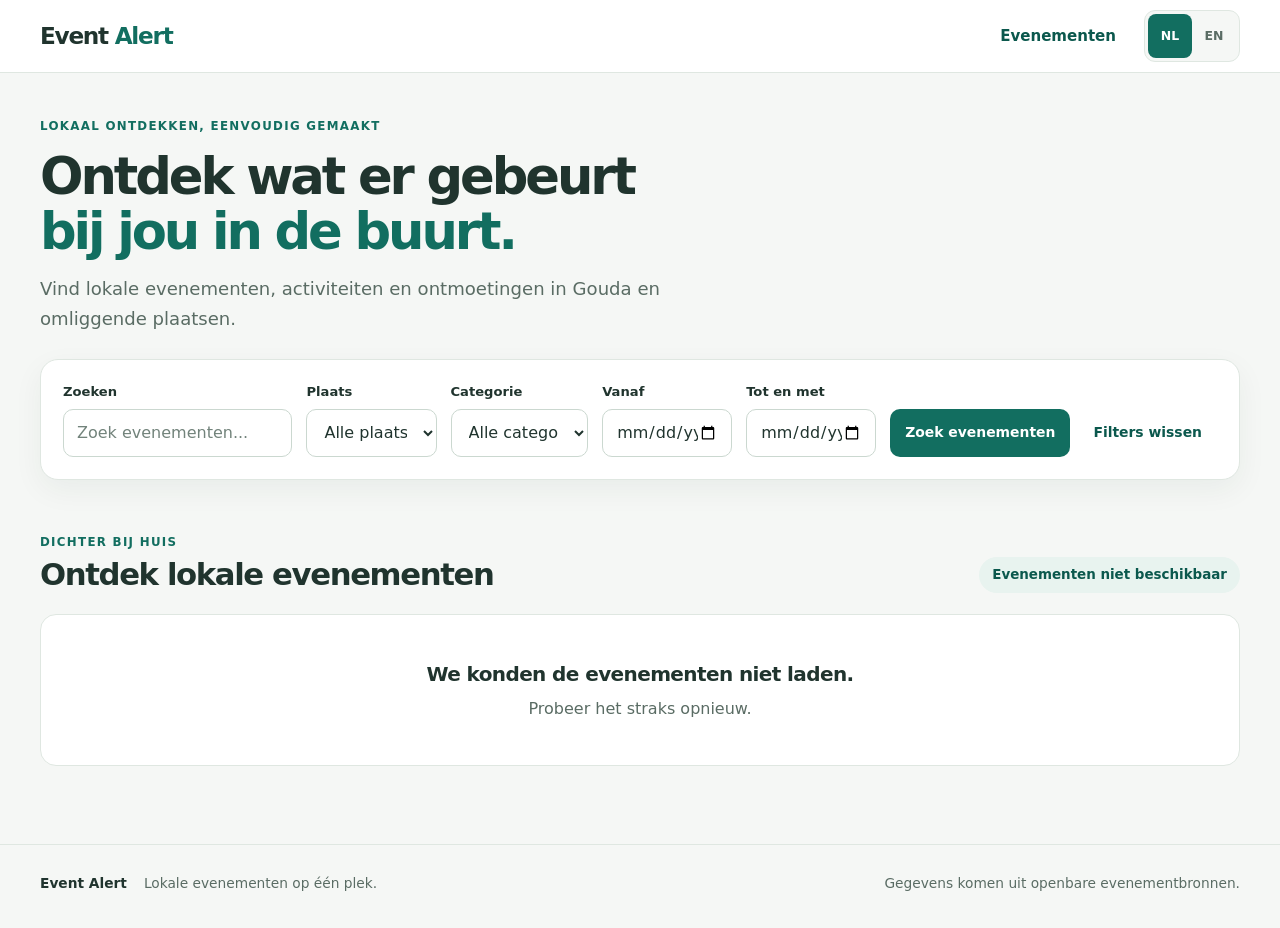
<file: frontend/index.html>
<!doctype html>
<html lang="nl">
<head>
  <meta charset="utf-8">
  <meta name="viewport" content="width=device-width, initial-scale=1">
  <meta name="description" content="Vind lokale evenementen en activiteiten in Gouda en omliggende plaatsen.">
  <title>Event Alert — Evenementen bij jou in de buurt</title>
  <link rel="stylesheet" href="css/style.css">
  <script src="js/common.js" defer></script>
  <script src="js/app.js" defer></script>
</head>
<body>
  <header class="site-header">
    <div class="container header-inner">
      <a class="brand" href="./" aria-label="Event Alert startpagina" data-i18n-aria-label="brandLabel">Event <span>Alert</span></a>
      <div class="header-actions">
        <nav aria-label="Hoofdnavigatie" data-i18n-aria-label="navLabel">
          <a class="nav-link" href="#events" data-i18n="nav">Evenementen</a>
        </nav>
        <div class="language-switch" role="group" aria-label="Taal / Language">
          <button type="button" class="language-button" data-language="nl" aria-pressed="true">NL</button>
          <button type="button" class="language-button" data-language="en" aria-pressed="false">EN</button>
        </div>
      </div>
    </div>
  </header>

  <main>
    <section class="hero" aria-labelledby="hero-title">
      <div class="container">
        <p class="eyebrow" data-i18n="heroEyebrow">Lokaal ontdekken, eenvoudig gemaakt</p>
        <h1 id="hero-title"><span class="hero-heading-main" data-i18n="heroHeading">Ontdek wat er gebeurt</span><span class="hero-heading-accent" data-i18n="heroAccent">bij jou in de buurt.</span></h1>
        <p class="hero-copy" data-i18n="heroCopy">Vind lokale evenementen, activiteiten en ontmoetingen in Gouda en omliggende plaatsen.</p>
      </div>
    </section>

    <section class="container filter-section" aria-label="Evenementen zoeken" data-i18n-aria-label="filterLabel">
      <form id="filter-form" class="filter-panel">
        <div class="filters-grid">
          <div class="field field-search">
            <label for="search-filter" data-i18n="searchLabel">Zoeken</label>
            <input id="search-filter" name="search" type="search" placeholder="Zoek evenementen..." data-i18n-placeholder="searchPlaceholder" autocomplete="off" aria-controls="event-grid">
          </div>
          <div class="field">
            <label for="city-filter" data-i18n="cityLabel">Plaats</label>
            <select id="city-filter" name="city">
              <option value="" data-i18n="allCities">Alle plaatsen</option>
            </select>
          </div>
          <div class="field">
            <label for="category-filter" data-i18n="categoryLabel">Categorie</label>
            <select id="category-filter" name="category">
              <option value="" data-i18n="allCategories">Alle categorieën</option>
            </select>
          </div>
          <div class="field">
            <label for="from-filter" data-i18n="fromDate">Vanaf</label>
            <input id="from-filter" name="from" type="date">
          </div>
          <div class="field">
            <label for="to-filter" data-i18n="toDate">Tot en met</label>
            <input id="to-filter" name="to" type="date">
          </div>
          <div class="filter-actions">
            <button class="button button-primary" type="submit" data-i18n="findEvents">Zoek evenementen</button>
            <button class="button button-clear" id="clear-filters" type="button" data-i18n="clearFilters">Filters wissen</button>
          </div>
        </div>
      </form>
    </section>

    <section class="container events-section" id="events" aria-labelledby="events-title">
      <div class="section-heading">
        <div>
          <p class="section-kicker" data-i18n="sectionEyebrow">Dichter bij huis</p>
          <h2 id="events-title" data-i18n="sectionHeading">Ontdek lokale evenementen</h2>
        </div>
        <p id="result-count" class="result-count" aria-live="polite">Evenementen zoeken…</p>
      </div>

      <div id="event-status" class="state-panel" role="status" aria-live="polite">
        <h3 id="status-title">Evenementen laden...</h3>
        <p id="status-message">We zoeken activiteiten bij jou in de buurt.</p>
      </div>
      <div id="event-grid" class="event-grid" hidden></div>
    </section>
  </main>

  <footer class="site-footer">
    <div class="container footer-inner">
      <p class="footer-brand">Event Alert</p>
      <p data-i18n="footerTagline">Lokale evenementen op één plek.</p>
      <p class="footer-note" data-i18n="footerNote">Gegevens komen uit openbare evenementbronnen.</p>
    </div>
  </footer>
</body>
</html>
</file>
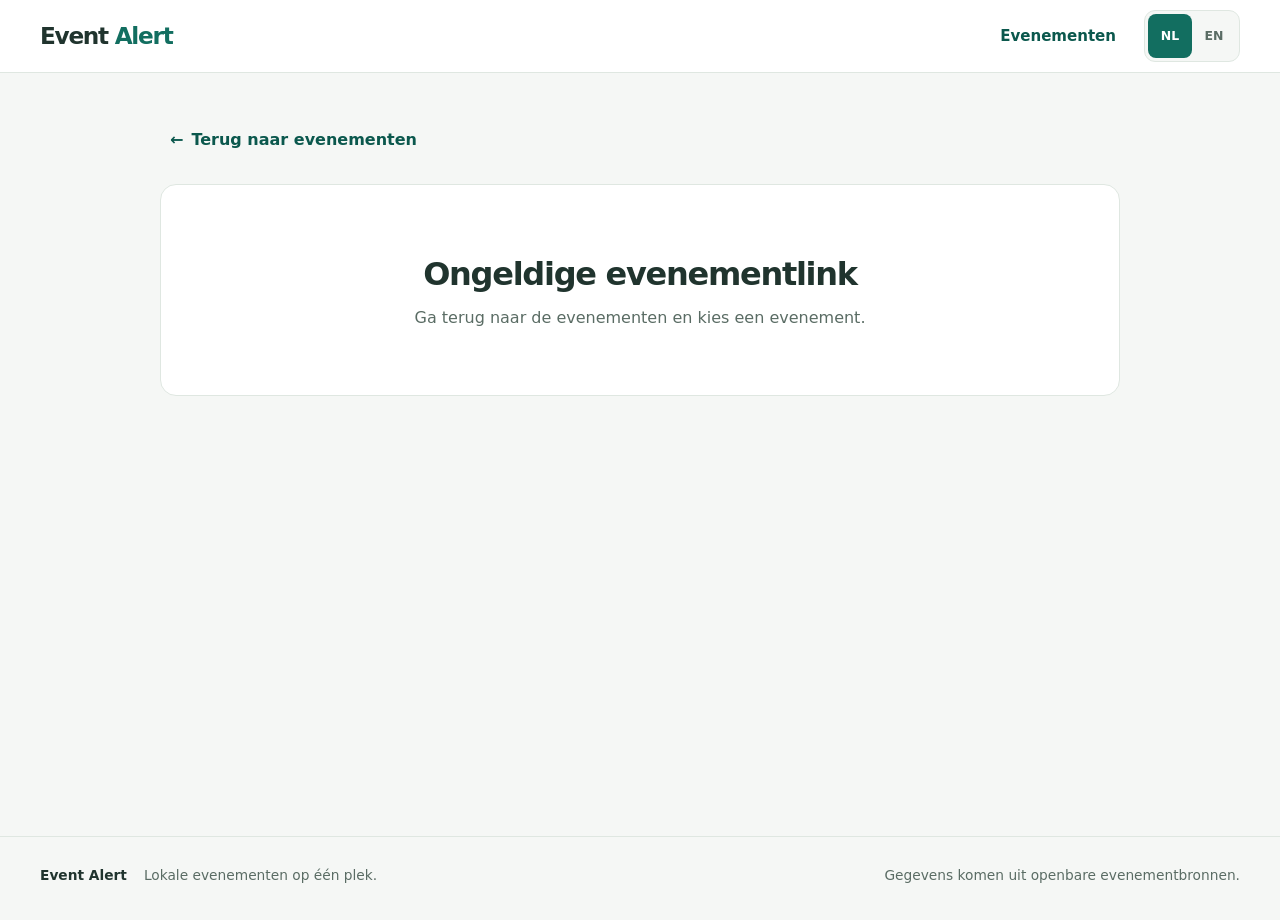
<file: frontend/event.html>
<!doctype html>
<html lang="nl">
<head>
  <meta charset="utf-8">
  <meta name="viewport" content="width=device-width, initial-scale=1">
  <meta name="description" content="Bekijk een lokaal evenement bij Event Alert.">
  <title>Evenement bekijken — Event Alert</title>
  <link rel="stylesheet" href="css/style.css">
  <script src="js/common.js" defer></script>
  <script src="js/event.js" defer></script>
</head>
<body>
  <header class="site-header">
    <div class="container header-inner">
      <a class="brand" href="./" aria-label="Event Alert startpagina" data-i18n-aria-label="brandLabel">Event <span>Alert</span></a>
      <div class="header-actions">
        <nav aria-label="Hoofdnavigatie" data-i18n-aria-label="navLabel">
          <a class="nav-link" href="./#events" data-i18n="nav">Evenementen</a>
        </nav>
        <div class="language-switch" role="group" aria-label="Taal / Language">
          <button type="button" class="language-button" data-language="nl" aria-pressed="true">NL</button>
          <button type="button" class="language-button" data-language="en" aria-pressed="false">EN</button>
        </div>
      </div>
    </div>
  </header>

  <main class="container detail-page">
    <a class="back-link" href="./#events"><span aria-hidden="true">←</span> <span data-i18n="back">Terug naar evenementen</span></a>

    <section id="detail-status" class="state-panel detail-status" role="status" aria-live="polite">
      <h1 id="detail-status-title">Evenement laden...</h1>
      <p id="detail-status-message">Even geduld, we halen het evenement op.</p>
    </section>

    <article id="event-detail" class="detail-card" aria-labelledby="detail-title" hidden>
      <p class="detail-kicker" data-i18n="eventKicker">Lokaal evenement</p>
      <time id="detail-date" class="event-date"></time>
      <h1 id="detail-title"></h1>
      <div id="detail-categories" class="category-list detail-categories"></div>

      <dl class="detail-facts">
        <div>
          <dt data-i18n="cityLabel">Plaats</dt>
          <dd id="detail-city"></dd>
        </div>
        <div>
          <dt data-i18n="locationLabel">Locatie</dt>
          <dd id="detail-location"></dd>
        </div>
        <div>
          <dt data-i18n="sourceLabel">Bron</dt>
          <dd id="detail-source"></dd>
        </div>
      </dl>

      <section id="detail-description-section" class="detail-description" hidden>
        <h2 data-i18n="descriptionLabel">Beschrijving</h2>
        <p id="detail-description"></p>
      </section>

      <div class="detail-footer">
        <a id="original-source" class="button button-primary source-button" href="#" target="_blank" rel="noopener noreferrer" aria-label="Bekijk originele bron (opent in een nieuw tabblad)" data-i18n-aria-label="sourceLinkLabel"><span data-i18n="originalSource">Bekijk originele bron</span> <span aria-hidden="true">↗</span></a>
      </div>
    </article>
  </main>

  <footer class="site-footer">
    <div class="container footer-inner">
      <p class="footer-brand">Event Alert</p>
      <p data-i18n="footerTagline">Lokale evenementen op één plek.</p>
      <p class="footer-note" data-i18n="footerNote">Gegevens komen uit openbare evenementbronnen.</p>
    </div>
  </footer>
</body>
</html>
</file>
<file: frontend/css/style.css>
:root {
  color-scheme: light;
  --background: #f5f7f5;
  --surface: #ffffff;
  --ink: #20342e;
  --muted: #5a6c64;
  --line: #dfe7e1;
  --accent: #126e60;
  --accent-dark: #0b584d;
  --accent-soft: #e8f3ef;
  --shadow: 0 10px 30px rgba(26, 54, 42, 0.055);
}

* {
  box-sizing: border-box;
}

html {
  scroll-behavior: smooth;
}

body {
  margin: 0;
  background: var(--background);
  color: var(--ink);
  font-family: system-ui, -apple-system, BlinkMacSystemFont, "Segoe UI", sans-serif;
  line-height: 1.5;
}

button,
input,
select {
  font: inherit;
}

button,
a,
input,
select {
  -webkit-tap-highlight-color: transparent;
}

a {
  color: inherit;
}

[hidden] {
  display: none !important;
}

:focus-visible {
  outline: 3px solid var(--accent);
  outline-offset: 3px;
}

.container {
  width: min(100% - 48px, 1200px);
  margin-inline: auto;
}

.site-header {
  position: sticky;
  top: 0;
  z-index: 10;
  background: rgba(255, 255, 255, 0.97);
  border-bottom: 1px solid var(--line);
}

.header-inner {
  display: flex;
  align-items: center;
  justify-content: space-between;
  min-height: 72px;
  gap: 24px;
}

.header-actions {
  display: flex;
  align-items: center;
  gap: 14px;
}

.brand {
  color: var(--ink);
  font-size: 1.45rem;
  font-weight: 800;
  letter-spacing: -0.055em;
  line-height: 1;
  text-decoration: none;
  white-space: nowrap;
}

.brand span {
  color: var(--accent);
}

.nav-link {
  display: inline-flex;
  align-items: center;
  min-height: 44px;
  padding: 0 14px;
  border-radius: 9px;
  color: var(--accent-dark);
  font-size: 0.94rem;
  font-weight: 700;
  text-decoration: none;
}

.nav-link:hover {
  background: var(--accent-soft);
}

.language-switch {
  display: inline-flex;
  padding: 3px;
  border: 1px solid var(--line);
  border-radius: 11px;
  background: var(--background);
}

.language-button {
  min-width: 44px;
  min-height: 44px;
  padding: 0 7px;
  border: 0;
  border-radius: 8px;
  background: transparent;
  color: var(--muted);
  cursor: pointer;
  font-size: 0.78rem;
  font-weight: 800;
}

.language-button:hover {
  color: var(--accent-dark);
  background: var(--accent-soft);
}

.language-button[aria-pressed="true"] {
  color: #fff;
  background: var(--accent);
}

.hero {
  padding: 45px 0 25px;
}

.eyebrow,
.section-kicker {
  margin: 0 0 13px;
  color: var(--accent);
  font-size: 0.74rem;
  font-weight: 800;
  letter-spacing: 0.11em;
  text-transform: uppercase;
}

.hero h1 {
  max-width: 820px;
  margin: 0;
  font-size: clamp(2.35rem, 4vw, 3.65rem);
  font-weight: 760;
  letter-spacing: -0.06em;
  line-height: 1.08;
}

.hero-heading-main,
.hero-heading-accent {
  display: block;
}

.hero h1 .hero-heading-accent {
  color: var(--accent);
}

.hero-copy {
  max-width: 700px;
  margin: 15px 0 0;
  color: var(--muted);
  font-size: clamp(1rem, 1.45vw, 1.13rem);
  line-height: 1.65;
}

.filter-panel {
  padding: 22px;
  background: var(--surface);
  border: 1px solid var(--line);
  border-radius: 18px;
  box-shadow: var(--shadow);
}

.filters-grid {
  display: grid;
  grid-template-columns: minmax(190px, 1.5fr) minmax(125px, 0.85fr) minmax(135px, 0.9fr) minmax(130px, 0.8fr) minmax(130px, 0.8fr) max-content;
  align-items: end;
  gap: 14px;
}

.field {
  display: flex;
  flex-direction: column;
  min-width: 0;
  gap: 7px;
}

.field label {
  color: var(--ink);
  font-size: 0.82rem;
  font-weight: 700;
}

.field input,
.field select {
  width: 100%;
  min-width: 0;
  height: 48px;
  padding: 0 13px;
  background: #fff;
  border: 1px solid #cbd8d0;
  border-radius: 10px;
  color: var(--ink);
  outline: none;
}

.field input::placeholder {
  color: #72837b;
}

.field input:hover,
.field select:hover {
  border-color: #9ab8a9;
}

.field input:focus,
.field select:focus {
  border-color: var(--accent);
  box-shadow: 0 0 0 3px rgba(18, 110, 96, 0.16);
}

.filter-actions {
  display: flex;
  align-items: center;
  min-width: 0;
  gap: 8px;
}

.button {
  min-height: 48px;
  padding: 0 15px;
  border: 0;
  border-radius: 10px;
  cursor: pointer;
  font-size: 0.87rem;
  font-weight: 700;
  white-space: nowrap;
}

.button-primary {
  background: var(--accent);
  color: #fff;
}

.button-primary:hover {
  background: var(--accent-dark);
}

.button-clear {
  background: transparent;
  color: var(--accent-dark);
}

.button-clear:hover {
  background: var(--accent-soft);
  text-decoration: underline;
  text-underline-offset: 3px;
}

.button-clear:focus-visible {
  background: var(--accent-soft);
  outline-offset: 2px;
}

.events-section {
  padding-top: 54px;
  scroll-margin-top: 92px;
}

.section-heading {
  display: flex;
  align-items: end;
  justify-content: space-between;
  gap: 18px;
  margin-bottom: 21px;
}

.section-kicker {
  margin-bottom: 5px;
}

.section-heading h2 {
  margin: 0;
  font-size: clamp(1.65rem, 2.4vw, 2.2rem);
  font-weight: 750;
  letter-spacing: -0.045em;
  line-height: 1.2;
}

.result-count {
  margin: 0;
  padding: 8px 13px;
  background: var(--accent-soft);
  border-radius: 999px;
  color: var(--accent-dark);
  font-size: 0.84rem;
  font-weight: 800;
  white-space: nowrap;
}

.state-panel {
  padding: 44px 24px;
  background: var(--surface);
  border: 1px solid var(--line);
  border-radius: 16px;
  text-align: center;
}

.state-panel h3 {
  margin: 0;
  font-size: 1.25rem;
  letter-spacing: -0.03em;
}

.state-panel p {
  margin: 8px 0 0;
  color: var(--muted);
}

.event-grid {
  display: grid;
  grid-template-columns: repeat(3, minmax(0, 1fr));
  gap: 20px;
}

.event-card {
  display: flex;
  flex-direction: column;
  min-width: 0;
  padding: 20px;
  background: var(--surface);
  border: 1px solid var(--line);
  border-radius: 16px;
  color: inherit;
  text-decoration: none;
  box-shadow: 0 4px 18px rgba(26, 54, 42, 0.035);
  transition: border-color 160ms ease, box-shadow 160ms ease, transform 160ms ease;
}

.event-card:hover {
  border-color: #b7d4c4;
  box-shadow: 0 14px 30px rgba(26, 54, 42, 0.09);
  transform: translateY(-3px);
}

.event-date {
  display: inline-flex;
  align-self: flex-start;
  align-items: center;
  max-width: 100%;
  min-height: 34px;
  padding: 6px 10px;
  background: var(--accent-soft);
  border-radius: 8px;
  color: var(--accent-dark);
  font-size: 0.88rem;
  font-weight: 800;
  line-height: 1.3;
}

.event-card h3 {
  margin: 17px 0 0;
  font-size: 1.18rem;
  font-weight: 750;
  letter-spacing: -0.025em;
  line-height: 1.35;
  overflow-wrap: anywhere;
}

.category-list {
  display: flex;
  flex-wrap: wrap;
  gap: 6px;
  min-width: 0;
}

.event-card .category-list {
  margin-top: 12px;
}

.category-chip {
  display: inline-flex;
  align-items: center;
  max-width: 100%;
  min-height: 25px;
  padding: 3px 9px;
  background: #edf4f1;
  border: 1px solid #d5e5dd;
  border-radius: 999px;
  color: #315c4e;
  font-size: 0.72rem;
  font-weight: 750;
  line-height: 1.25;
  overflow-wrap: anywhere;
}

.event-details {
  margin-top: auto;
  padding-top: 16px;
}

.event-location,
.event-city {
  margin: 0;
  overflow-wrap: anywhere;
}

.event-location {
  color: #40554b;
  font-size: 0.9rem;
  font-weight: 550;
}

.event-city {
  margin-top: 5px;
  color: var(--muted);
  font-size: 0.84rem;
}

.event-card-footer {
  display: flex;
  align-items: center;
  justify-content: space-between;
  gap: 12px;
  min-width: 0;
  margin-top: 16px;
  padding-top: 12px;
  border-top: 1px solid var(--line);
}

.event-source {
  min-width: 0;
  color: var(--muted);
  font-size: 0.74rem;
  line-height: 1.3;
  overflow-wrap: anywhere;
}

.event-link {
  display: inline-flex;
  align-items: center;
  flex: none;
  min-height: 40px;
  color: var(--accent-dark);
  font-size: 0.84rem;
  font-weight: 800;
  text-decoration: none;
  white-space: nowrap;
}

.event-card:hover .event-link,
.event-card:focus-visible .event-link {
  text-decoration: underline;
  text-underline-offset: 3px;
}

.event-link span {
  margin-left: 4px;
  font-size: 1.05em;
}

.detail-page {
  max-width: 960px;
  min-height: calc(100vh - 215px);
  padding-top: 45px;
  padding-bottom: 72px;
}

.back-link {
  display: inline-flex;
  align-items: center;
  min-height: 44px;
  gap: 8px;
  margin-bottom: 22px;
  padding: 0 10px;
  border-radius: 9px;
  color: var(--accent-dark);
  font-weight: 700;
  text-decoration: none;
}

.back-link:hover {
  background: var(--accent-soft);
  text-decoration: underline;
  text-underline-offset: 3px;
}

.detail-card {
  padding: clamp(24px, 4vw, 44px);
  background: var(--surface);
  border: 1px solid var(--line);
  border-radius: 20px;
  box-shadow: var(--shadow);
}

.detail-kicker {
  margin: 0 0 18px;
  color: var(--accent);
  font-size: 0.75rem;
  font-weight: 800;
  letter-spacing: 0.11em;
  text-transform: uppercase;
}

.detail-card h1 {
  margin: 21px 0 17px;
  font-size: clamp(2rem, 4vw, 3.25rem);
  font-weight: 760;
  letter-spacing: -0.05em;
  line-height: 1.15;
  overflow-wrap: anywhere;
}

.detail-categories {
  margin-bottom: 30px;
}

.detail-facts {
  display: grid;
  grid-template-columns: minmax(0, 1fr) minmax(0, 1.7fr);
  gap: 25px 36px;
  margin: 0;
}

.detail-facts > div {
  min-width: 0;
}

.detail-facts dt {
  margin-bottom: 5px;
  color: var(--muted);
  font-size: 0.77rem;
  font-weight: 800;
  letter-spacing: 0.06em;
  text-transform: uppercase;
}

.detail-facts dd {
  margin: 0;
  font-size: 1.08rem;
  font-weight: 600;
  line-height: 1.45;
  overflow-wrap: anywhere;
}

.detail-description {
  margin-top: 34px;
  padding-top: 27px;
  border-top: 1px solid var(--line);
}

.detail-description h2 {
  margin: 0 0 10px;
  font-size: 1.15rem;
  letter-spacing: -0.025em;
}

.detail-description p {
  margin: 0;
  color: #40554b;
  line-height: 1.7;
  white-space: pre-line;
}

.detail-footer {
  margin-top: 37px;
  padding-top: 24px;
  border-top: 1px solid var(--line);
}

.source-button {
  display: inline-flex;
  align-items: center;
  justify-content: center;
  gap: 8px;
  text-decoration: none;
}

.detail-status {
  padding: 65px 24px;
}

.detail-status h1 {
  margin: 0;
  font-size: clamp(1.5rem, 2.5vw, 2rem);
  letter-spacing: -0.04em;
}

.site-footer {
  margin-top: 78px;
  padding: 28px 0 34px;
  border-top: 1px solid var(--line);
  color: var(--muted);
  font-size: 0.86rem;
}

.footer-inner {
  display: flex;
  align-items: center;
  gap: 17px;
  flex-wrap: wrap;
}

.footer-inner p {
  margin: 0;
}

.footer-brand {
  color: var(--ink);
  font-weight: 800;
}

.footer-note {
  margin-left: auto !important;
}

@media (max-width: 1100px) {
  .filters-grid {
    grid-template-columns: repeat(2, minmax(0, 1fr));
  }

  .field-search,
  .filter-actions {
    grid-column: 1 / -1;
  }

  .filter-actions .button-primary {
    min-width: 155px;
  }

  .event-grid {
    grid-template-columns: repeat(2, minmax(0, 1fr));
  }
}

@media (max-width: 700px) {
  .container {
    width: min(100% - 32px, 1200px);
  }

  .header-inner {
    min-height: 66px;
    gap: 9px;
  }

  .header-actions {
    gap: 5px;
  }

  .brand {
    font-size: 1.2rem;
  }

  .nav-link {
    padding: 0 7px;
    font-size: 0.82rem;
  }

  .hero {
    padding: 38px 0 24px;
  }

  .hero-copy {
    margin-top: 15px;
  }

  .filter-panel {
    padding: 17px;
  }

  .filters-grid {
    grid-template-columns: minmax(0, 1fr);
    gap: 13px;
  }

  .field-search,
  .filter-actions {
    grid-column: auto;
  }

  .filter-actions {
    padding-top: 3px;
  }

  .filter-actions .button {
    flex: 1;
    min-width: 0;
  }

  .events-section {
    padding-top: 42px;
  }

  .section-heading {
    align-items: start;
    flex-direction: column;
    gap: 12px;
  }

  .event-grid {
    grid-template-columns: minmax(0, 1fr);
    gap: 15px;
  }

  .detail-page {
    padding-top: 25px;
    padding-bottom: 45px;
  }

  .back-link {
    margin-bottom: 14px;
  }

  .detail-card h1 {
    margin-bottom: 27px;
  }

  .detail-facts {
    grid-template-columns: minmax(0, 1fr);
    gap: 20px;
  }

  .source-button {
    width: 100%;
  }

  .site-footer {
    margin-top: 56px;
  }

  .footer-note {
    width: 100%;
    margin-left: 0 !important;
  }
}

@media (prefers-reduced-motion: reduce) {
  html {
    scroll-behavior: auto;
  }

  .event-card {
    transition: none;
  }
}
</file>
